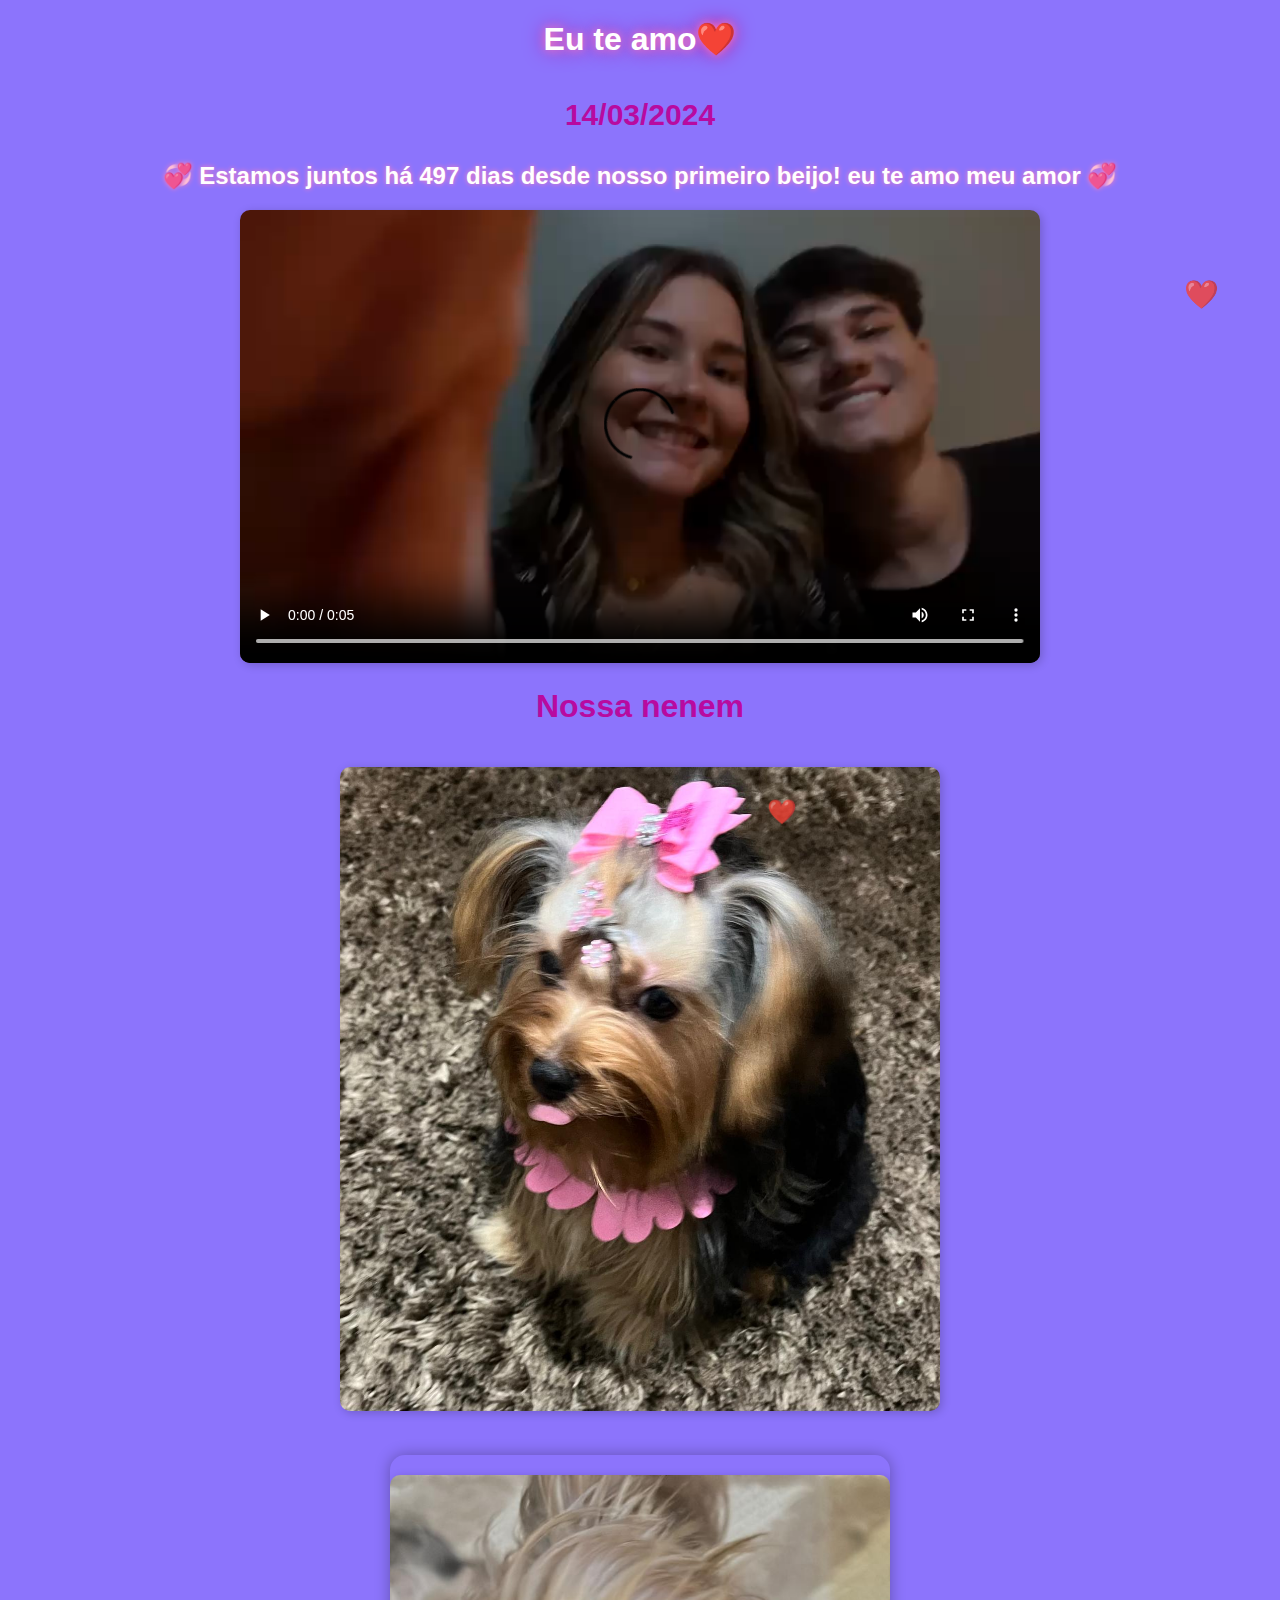
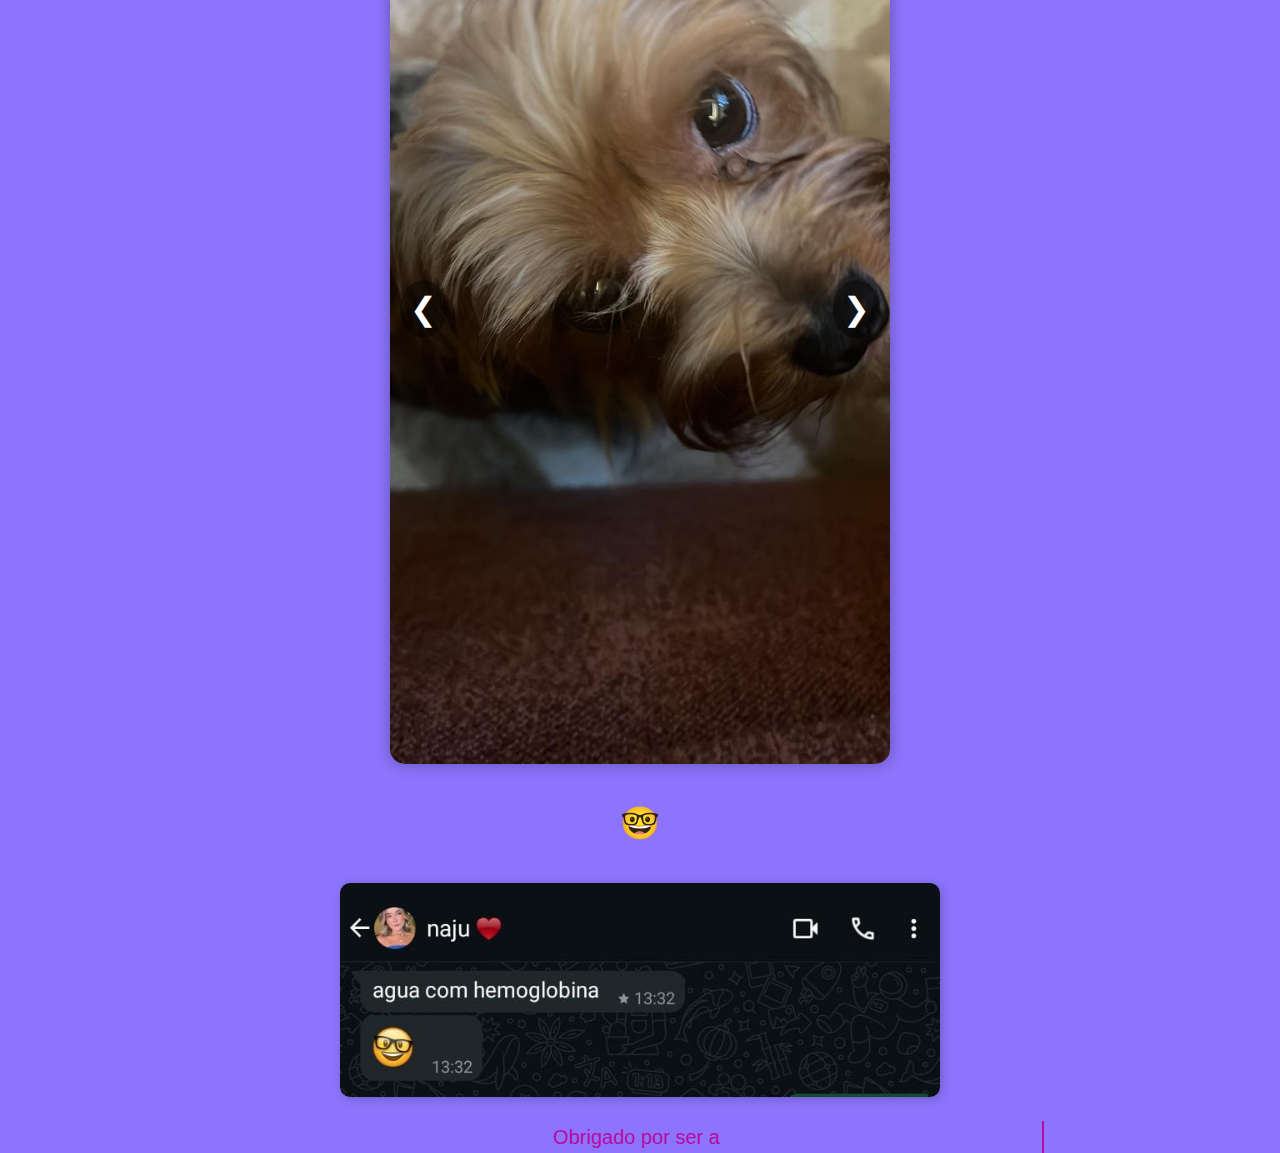
<file: index.html>
<!DOCTYPE html>
<html lang="pt-BR">
<head>
    <meta charset="UTF-8">
    <meta name="viewport" content="width=device-width, initial-scale=1.0">
    <title>Eu te amo❤️</title>
    <link rel="stylesheet" href="naju.css">
</head>
<body>
    <header>Eu te amo❤️</header>
    <p class="date">14/03/2024</p>
    <div id="contadorDias" class="contador"></div>

    <div>
        <video width="320" height="240" controls autoplay loop>
            <source src="1403.mp4" type="video/mp4">
            Seu navegador não suporta a exibição de vídeos.
        </video>
    </div>

    <div class="content">
        <h1>Nossa nenem</h1>
        <img src="luna.jpeg" alt="Luna">
        <div class="carrossel">
            <button class="arrow left" onclick="mudarSlide(-1)">❮</button>
            
            <div class="slides" >
              <img src="luna3.jpeg" class="slide ativo">
              <img src="luna4.jpeg" class="slide">
              <img src="luna5.jpeg" class="slide">
              <img src="luna6.jpeg" class="slide">
              <img src="luna7.jpeg" class="slide">
              <img src="luna8.jpeg" class="slide">
              <img src="luna9.jpeg" class="slide">
            </div>
          
            <button class="arrow right" onclick="mudarSlide(1)">❯</button>
          </div>
          
        <h1> 🤓 </h1>
        <img src="hemoglobina.jpeg" alt="Nerdice">

        <!-- Mensagem com digitação -->
        <p id="typedText" class="typed"></p>
    </div>

    <footer class="love-note"></footer>

    <script src="naju.js"></script>
</body>
</html>
</file>
<file: naju.css>
body {
    font-family: Arial, sans-serif;
    text-align: center;
    background-color: #8c74fc;
    color: #b80aa0;
    margin: 0;
    padding: 0;
    position: relative;
    overflow-x: hidden;
    overflow-y: scroll;
    height: 100vh;
}

header {
    padding: 20px;
    font-size: 32px;
    font-weight: bold;
    color: #fff;
    text-shadow: 0 0 10px #ff80c0, 0 0 20px #b80aa0;
}

.date {
    font-size: 30px;
    font-weight: bold;
    margin-top: 20px;
}

.content {
    margin-top: 20px;
}

video {
    margin-top: 20px;
    border-radius: 10px;
    box-shadow: 2px 2px 10px rgba(0, 0, 0, 0.2);
    width: 80%;
    max-width: 800px;
    height: auto;
    transition: transform 0.3s ease;
}

img {
    margin-top: 20px;
    width: 80%;
    max-width: 600px;
    border-radius: 10px;
    box-shadow: 2px 2px 10px rgba(0, 0, 0, 0.2);
    transition: transform 0.3s ease;
}

img:hover,
video:hover {
    transform: scale(1.1);
}

.heart {
    position: absolute;
    top: 100vh;
    font-size: 30px;
    color: #ff3385;
    pointer-events: none;
    animation: floatUp ease-in-out forwards;
    opacity: 0.8;
}

@keyframes floatUp {
    0% {
        transform: translate(0, 0);
        opacity: 1;
    }
    50% {
        transform: translate(-20px, -75px);
        opacity: 0.9;
    }
    100% {
        transform: translate(20px, -150px);
        opacity: 0;
    }
}

.contador {
    margin-top: 30px;
    font-size: 24px;
    color: #fff;
    font-weight: bold;
    text-shadow: 0 0 5px #ff80c0;
}


footer.love-note {
    position: fixed;
    bottom: 10px;
    width: 100%;
    font-size: 16px;
    color: #fff;
    text-shadow: 0 0 5px #b80aa0;
    font-weight: bold;
}

/* Digitação */
.typed {
    font-size: 20px;
    margin: 20px auto;
    max-width: 800px;
    white-space: pre-wrap;
    line-height: 1.6;
    animation: blink 1s step-end infinite;
    border-right: 2px solid #b80aa0;
    padding-right: 5px;
}

@keyframes blink {
    from, to {
        border-color: transparent;
    }
    50% {
        border-color: #b80aa0;
    }
}
.carrossel {
    position: relative;
    max-width: 500px; /* você pode ajustar aqui, ex: 400px */
    margin: 40px auto;
    overflow: hidden;
    border-radius: 15px;
    box-shadow: 0 0 15px rgba(0,0,0,0.3);
  }
  
  
  .slides {
    display: flex;
    transition: transform 0.5s ease-in-out;
  }
  
  .slide {
    min-width: 100%;
    display: none;
    border-radius: 10px;
  }
  
  .slide.ativo {
    display: block;
  }
  
  .arrow {
    position: absolute;
    top: 50%;
    transform: translateY(-50%);
    font-size: 2em;
    background: rgba(0, 0, 0, 0.4);
    color: white;
    border: none;
    cursor: pointer;
    padding: 10px;
    z-index: 1;
    border-radius: 50%;
    transition: background 0.3s;
  }
  
  .arrow:hover {
    background: rgba(0, 0, 0, 0.7);
  }
  
  .arrow.left {
    left: 10px;
  }
  
  .arrow.right {
    right: 10px;
  }
</file>
